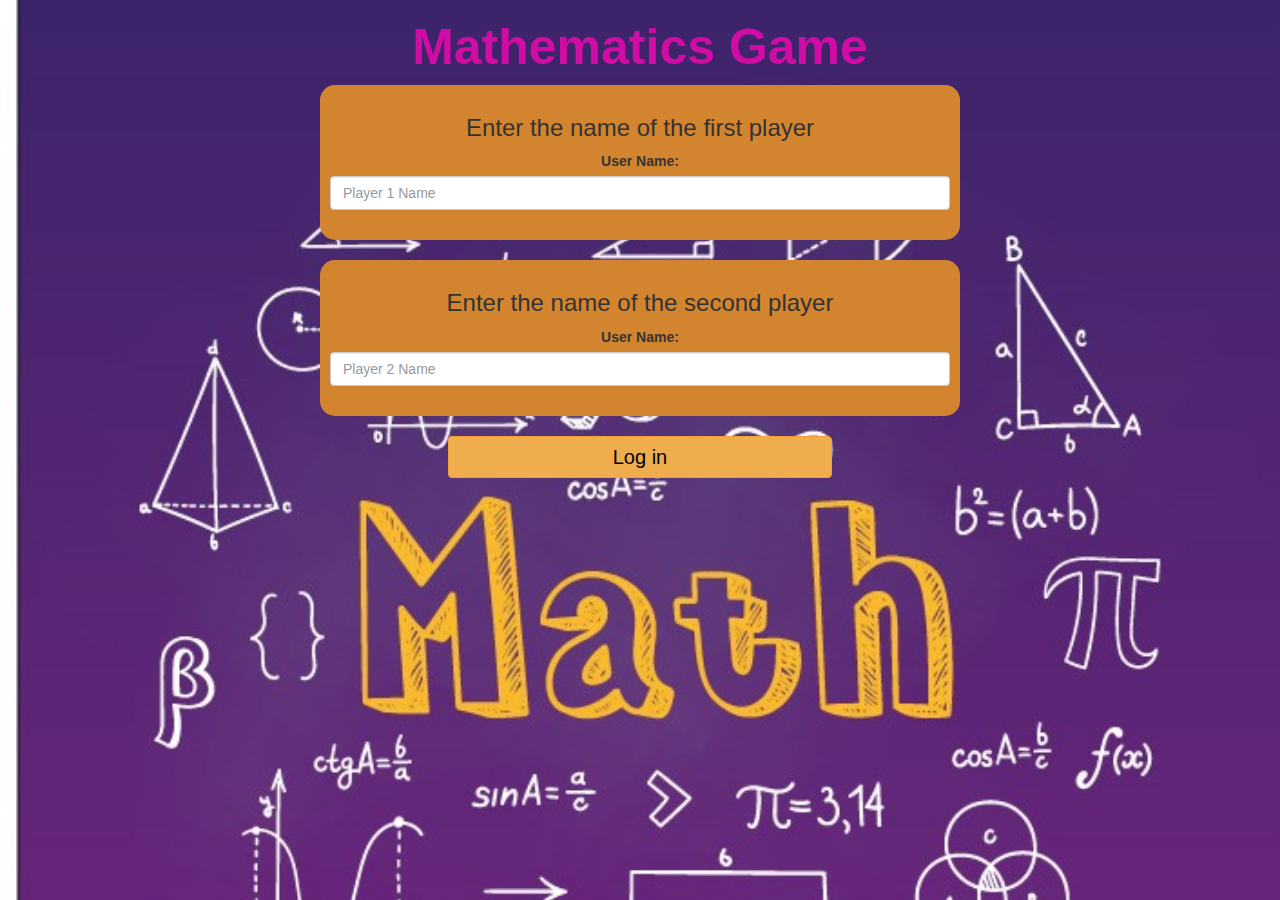
<file: index.html>
<!DOCTYPE html>
<html>
<head>
	<title>Evaluating an expression</title>

<meta name="viewport" content="width=device-width, initial-scale=1">
<link rel="stylesheet" href="https://maxcdn.bootstrapcdn.com/bootstrap/3.4.0/css/bootstrap.min.css">
<script src="https://ajax.googleapis.com/ajax/libs/jquery/3.4.1/jquery.min.js"></script>
<script src="https://maxcdn.bootstrapcdn.com/bootstrap/3.4.0/js/bootstrap.min.js"></script>

<link rel="stylesheet" type="text/css" href="style.css">

<script src="game_login.js"></script>
</head>
<body>

<center>
	<h1 id="heading1">Mathematics Game</h1>

	<div class="col-lg-6 col-sm-8 col-xs-11 login_div1">
		<h3 >Enter the name of the first player</h3>
		<label >User Name:</label>
		 <input type="text" id="player1_name_input" class="form-control" placeholder="Player 1 Name">
		 <br>
	</div>
<br>
	<div class="col-lg-6 col-sm-8 col-xs-11 login_div2">
		<h3 >Enter the name of the second player</h3>
		  <label >User Name:</label>
		 <input type="text" id="player2_name_input" class="form-control" placeholder="Player 2 Name">
		<br>
	</div>
	<br>
		<button style="width:30%; color:black; font-size:20px;" class="btn btn-warning" onclick="addUser()">Log in</button>
</center>

</body>
</html>
</file>
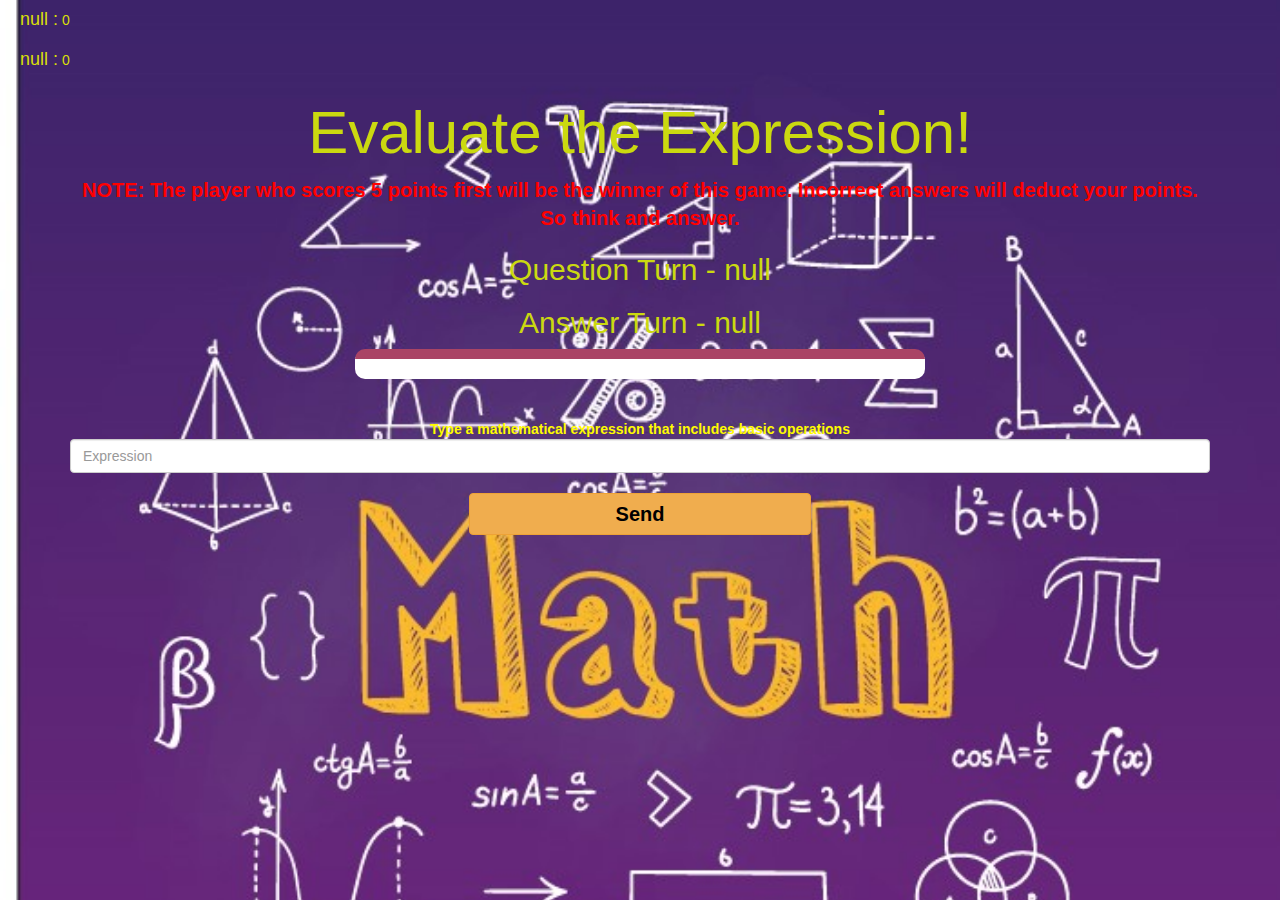
<file: game_setup.html>
<!DOCTYPE html>
<html>
<head>
	<title>Evaluating an expression</title>

<meta name="viewport" content="width=device-width, initial-scale=1">
<link rel="stylesheet" href="https://maxcdn.bootstrapcdn.com/bootstrap/3.4.0/css/bootstrap.min.css">
<script src="https://ajax.googleapis.com/ajax/libs/jquery/3.4.1/jquery.min.js"></script>
<script src="https://maxcdn.bootstrapcdn.com/bootstrap/3.4.0/js/bootstrap.min.js"></script>
<link rel="stylesheet" type="text/css" href="style.css">
</head>
<body>

<h4 id="player1_name"></h4> <span id="player1_score"></span>
<br>
<h4 id="player2_name"></h4> <span id="player2_score"></span>

<div class="container">
	<center>
		<h2 style="color: rgb(203, 217, 16);font-size: 60px;">Evaluate the Expression!</h2>
		<b style="color:red; font-size: 20px;">NOTE: The player who scores 5 points first will be the winner of this game. Incorrect answers will deduct your points. So think and answer.</b>
		<h3 id="player_question" style="color: rgb(203, 217, 16);font-size: 30px;" ></h3>
		<h3 id="player_answer" style="color: rgb(203, 217, 16);font-size: 30px;"></h3>
		<div id="output" class="col-lg-6"> </div>
		<br>
		<br>
		<b style="color: rgb(255, 251, 0)">Type a mathematical expression that includes basic operations
		</b>
		</label>
		<input type="text" id="expression" class="form-control" placeholder="Expression">
		<br>
		<button onclick="send()" id="send" class="btn btn-warning" style="width: 30%; font-size:20px; font-weight:bold; color:black">Send</button>
		<h3 id="display_result" style="color: rgb(203, 217, 16);font-size: 35px;"></h3>
		<h3 id="display_winner" style="color: rgb(203, 217, 16);font-size: 100px;font-weight:bold;"></h3>
		<button onclick="restart()" id="restart" class="btn btn-success" style="width: 30%; font-size: 25px; display: none;">Restart</button>
	</center>
</div>

<script src="game_setup.js"></script>
</body>
</html>
</file>
<file: style.css>
body
{
 background-image: url("maths\ image.jpg");	
 background-size: cover;
}

#heading1{
	color:rgba(226, 9, 172, 0.892);
	font-weight: 700;
	font-size:50px;
}

#player1_name, #player2_name, #player1_score, #player2_score{
	color:rgb(216, 223, 8);
}

	.login_div1 , .login_div2
	{
		background: rgb(211, 132, 47);
		padding: 10px;
		float: none;
		border-radius: 15px;
	}


#player1_name , #player2_name
{
	display: inline-block;
	margin-left: 20px;
}
#word
{
	width: 60%;
}
#word_display
{
	letter-spacing: 5px;
}
#output
{
background: white;
border-radius: 10px;
border-top: 10px solid #AA4465;
padding: 10px;
float: none;
text-align: left;
}
</file>
